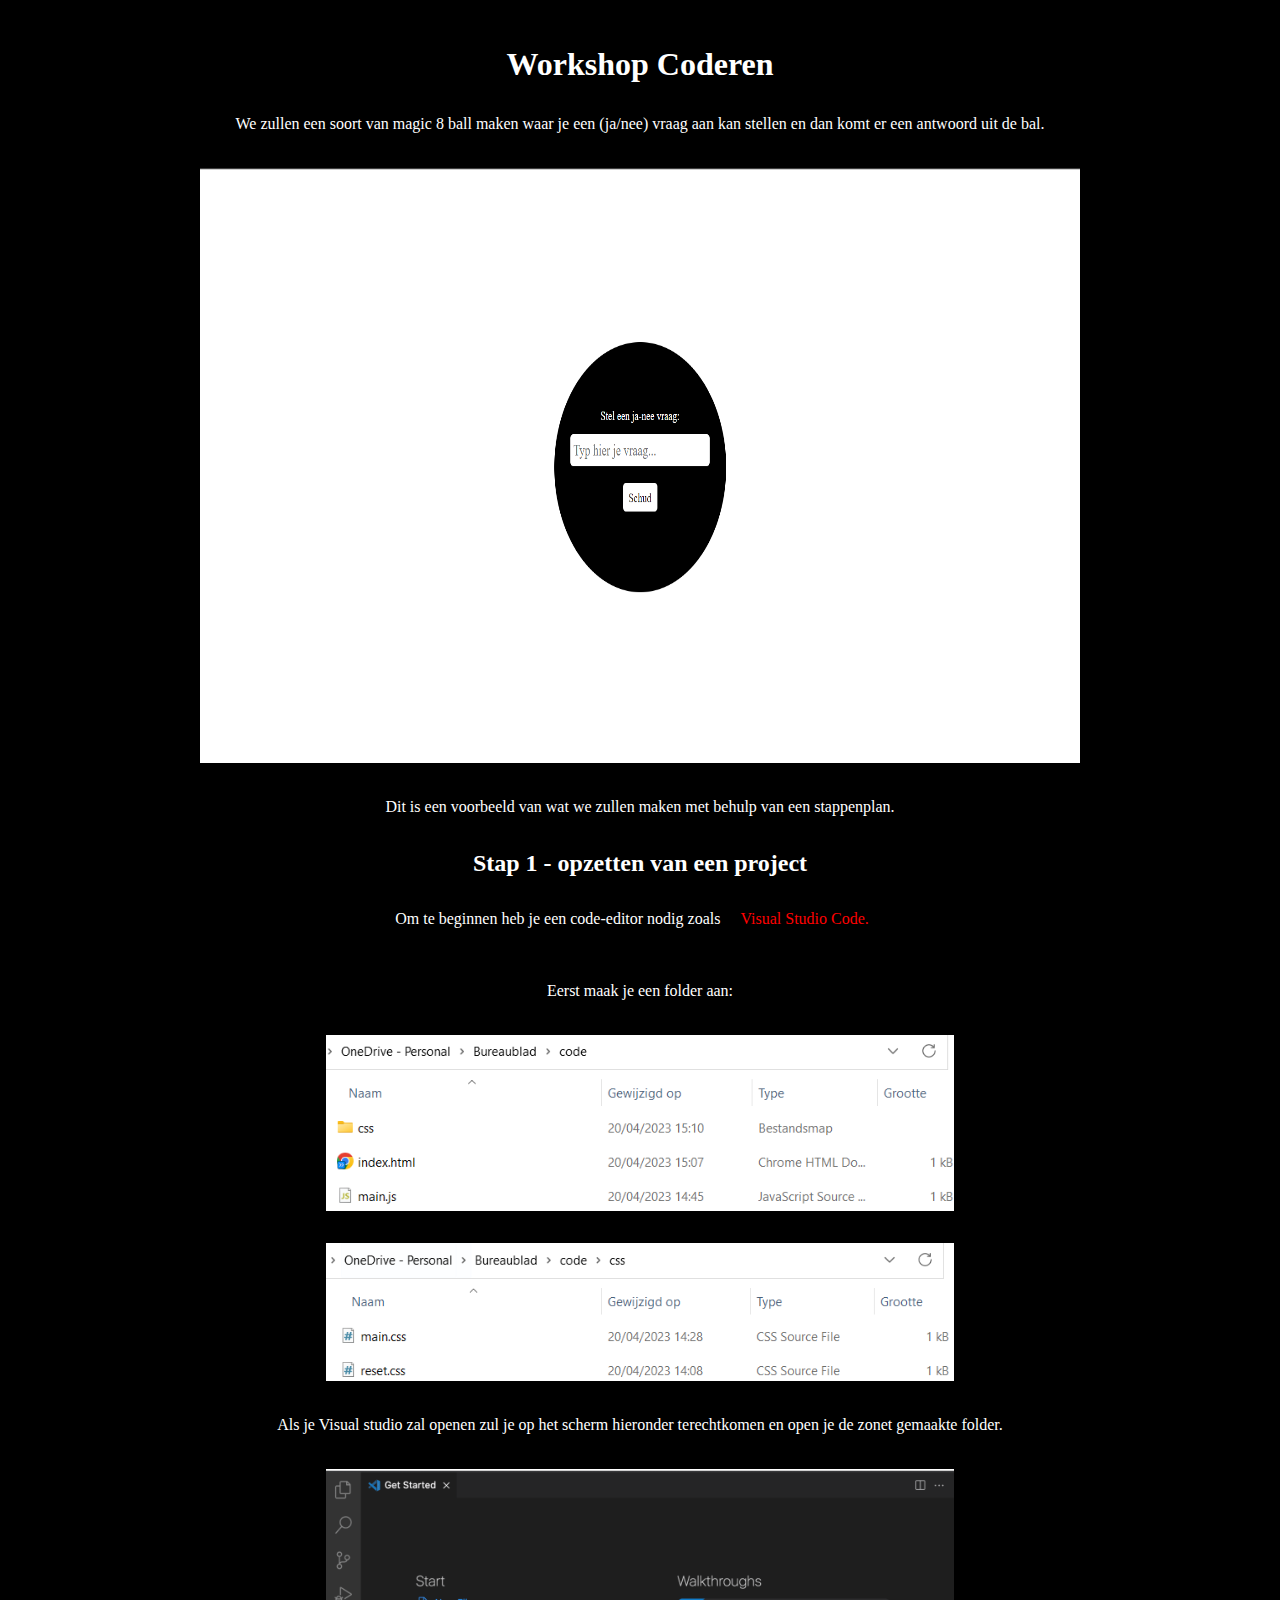
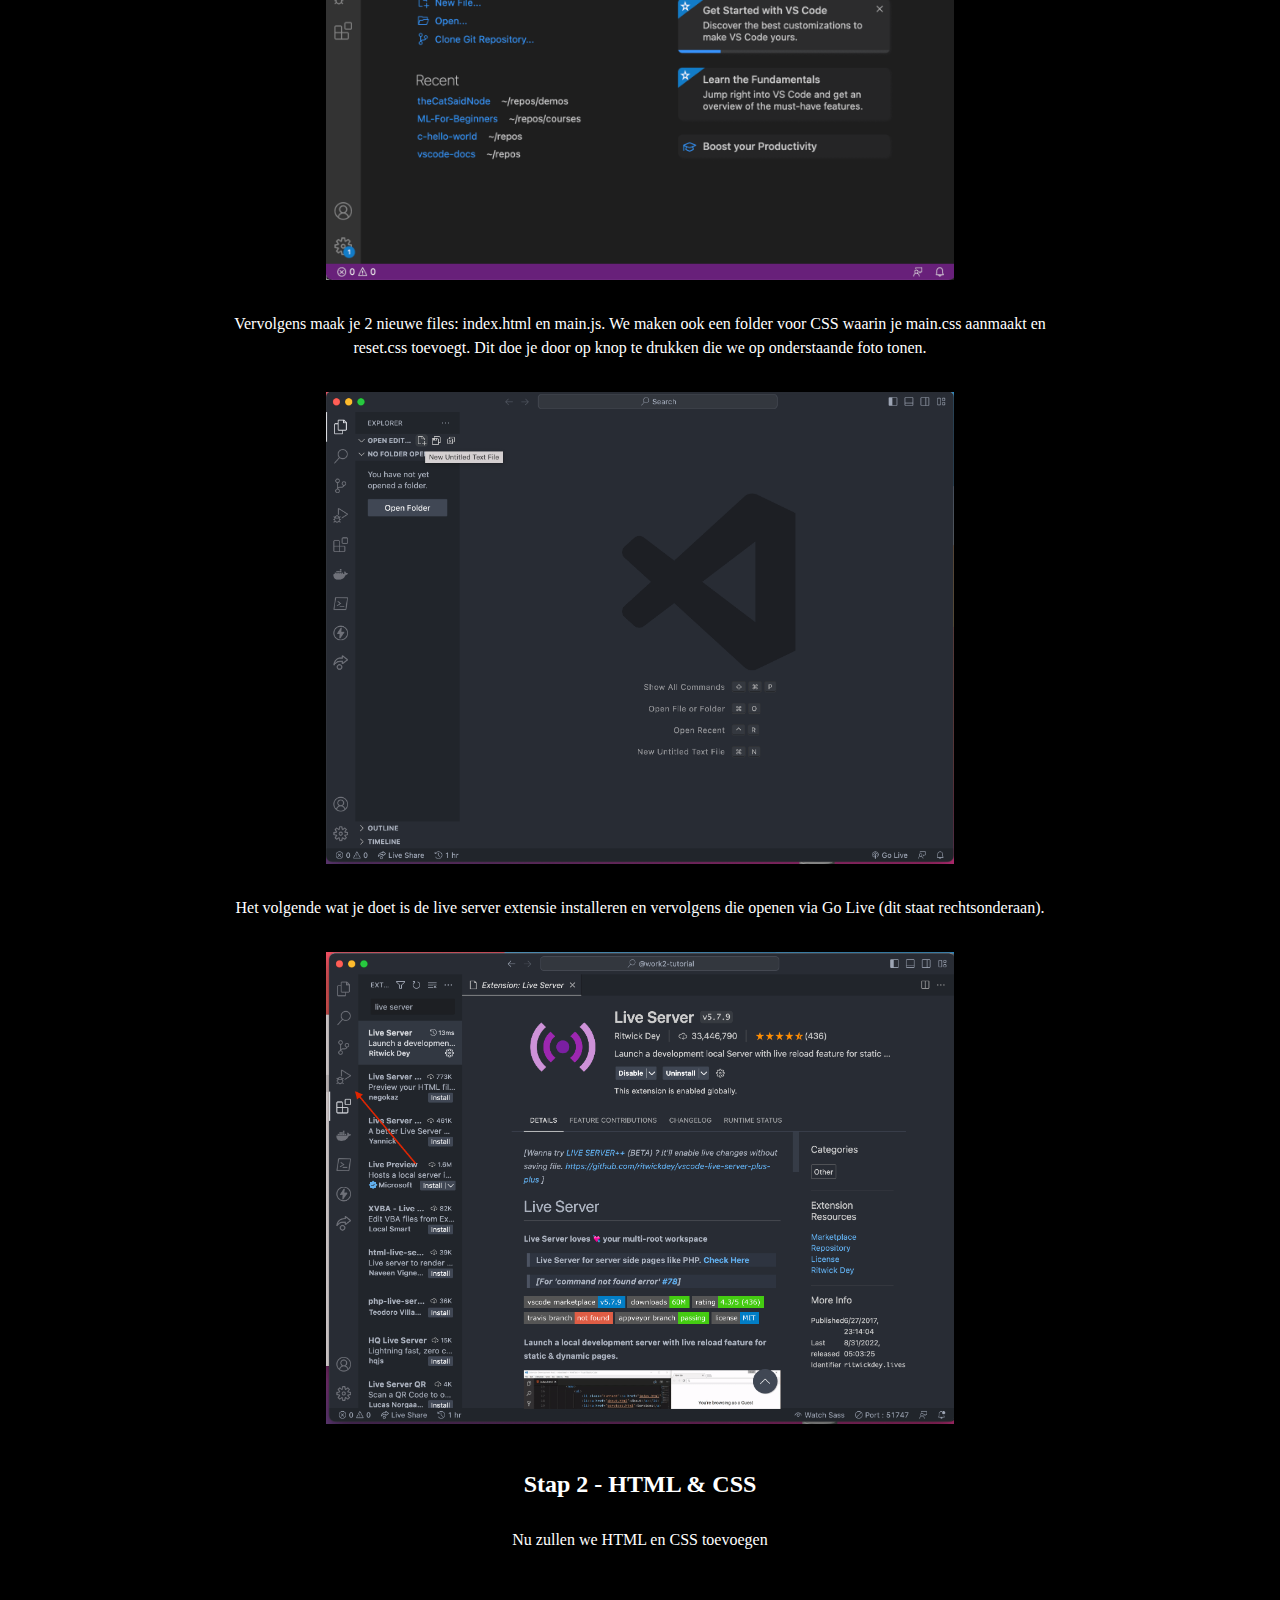
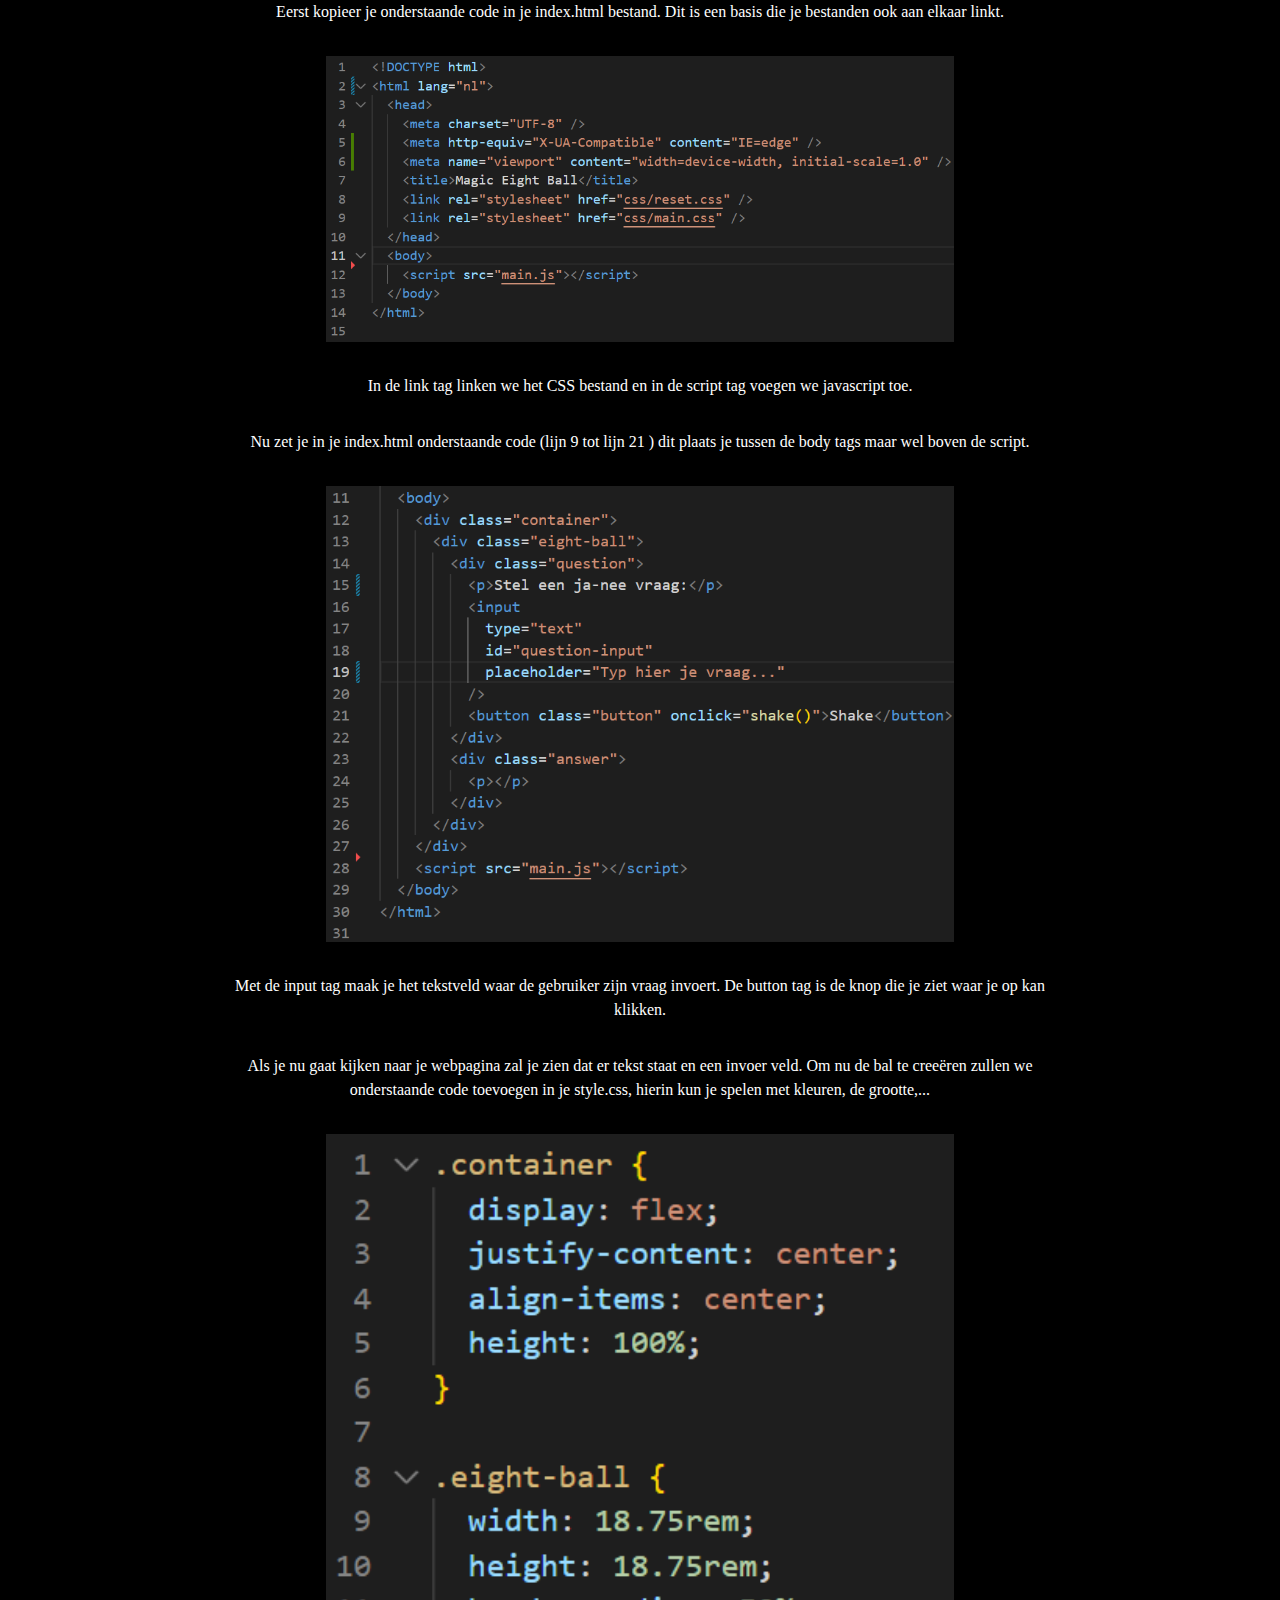
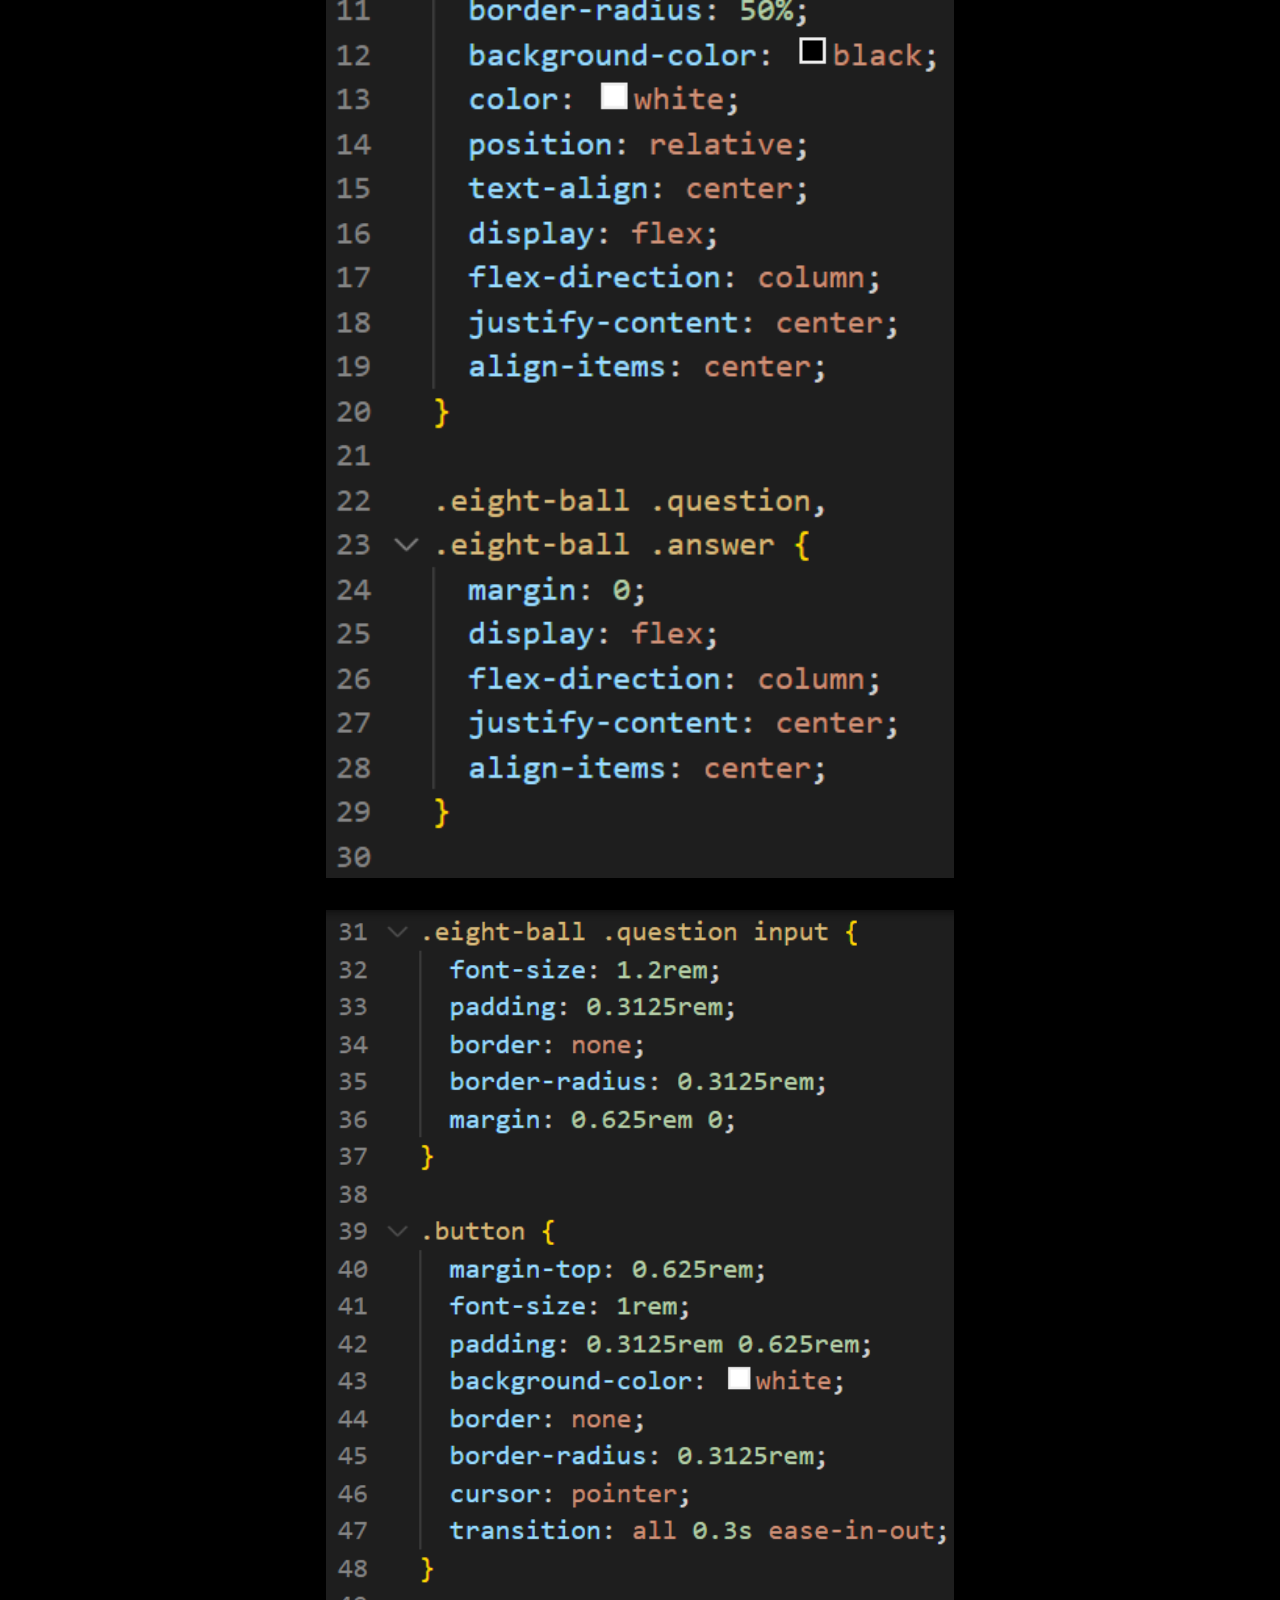
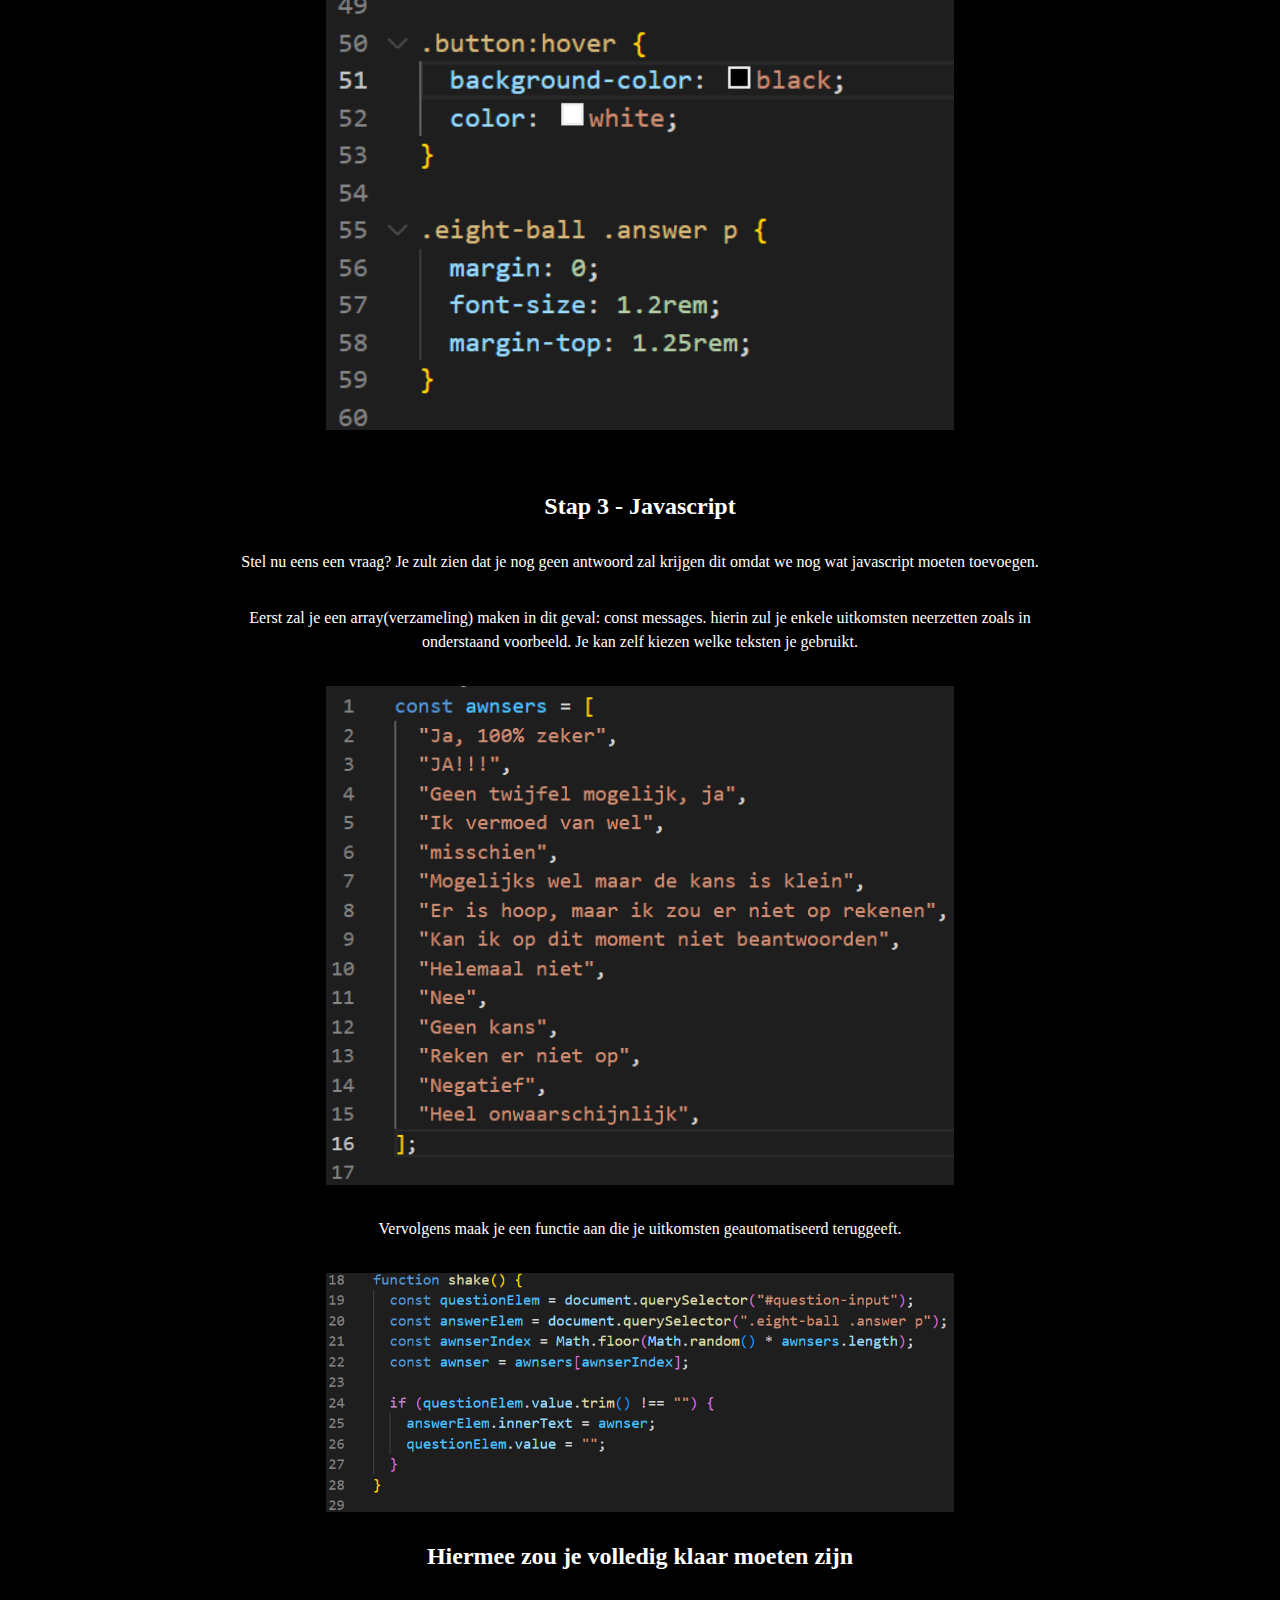
<file: index.html>
<!DOCTYPE html>
<html lang="en">
  <head>
    <meta charset="UTF-8" />
    <meta http-equiv="X-UA-Compatible" content="IE=edge" />
    <meta name="viewport" content="width=device-width, initial-scale=1.0" />
    <title>Workshop Tutorial</title>
    <link rel="stylesheet" href="css/reset.css" />
    <link rel="stylesheet" href="css/main.css" />
  </head>

  <body>
    <h1>Workshop Coderen</h1>
    <p>
      We zullen een soort van magic 8 ball maken waar je een (ja/nee) vraag aan
      kan stellen en dan komt er een antwoord uit de bal.
    </p>
    <img class="example" src="img/magic-ball.png" alt="magic 8 ball" />
    <p>
      Dit is een voorbeeld van wat we zullen maken met behulp van een
      stappenplan.
    </p>

    <h2>Stap 1 - opzetten van een project</h2>
    <p>
      Om te beginnen heb je een code-editor nodig zoals
      <a href="https://code.visualstudio.com/"> Visual Studio Code.</a>
    </p>

    <ul>
      <li>Eerst maak je een folder aan:</li>
      <img src="img/folder.png" alt="folder" />
      <img src="img/folderCSS.png" alt="folder CSS" />
      <li>
        Als je Visual studio zal openen zul je op het scherm hieronder
        terechtkomen en open je de zonet gemaakte folder.
      </li>
      <img src="img/startscherm.png" alt="startscherm" />
      <li>
        Vervolgens maak je 2 nieuwe files: index.html en main.js. We maken ook
        een folder voor CSS waarin je main.css aanmaakt en reset.css toevoegt.
        Dit doe je door op knop te drukken die we op onderstaande foto tonen.
      </li>
      <img src="img/files.png" alt="files" />
      <li>
        Het volgende wat je doet is de live server extensie installeren en
        vervolgens die openen via Go Live (dit staat rechtsonderaan).
      </li>
      <img src="img/extensie.png" alt="extension" />
    </ul>

    <h2>Stap 2 - HTML & CSS</h2>
    <p>Nu zullen we HTML en CSS toevoegen</p>
    <ul>
      <li>
        Eerst kopieer je onderstaande code in je index.html bestand. Dit is een
        basis die je bestanden ook aan elkaar linkt.
      </li>
      <img src="img/start-html.png" alt="start-html" />
      <p>
        In de link tag linken we het CSS bestand en in de script tag voegen we
        javascript toe.
      </p>
      <li>
        Nu zet je in je index.html onderstaande code (lijn 9 tot lijn 21 ) dit
        plaats je tussen de body tags maar wel boven de script.
      </li>
      <img src="img/create-ball.png" alt="create-ball" />
      <p>
        Met de input tag maak je het tekstveld waar de gebruiker zijn vraag
        invoert. De button tag is de knop die je ziet waar je op kan klikken.
      </p>
      <li>
        Als je nu gaat kijken naar je webpagina zal je zien dat er tekst staat
        en een invoer veld. Om nu de bal te creeëren zullen we onderstaande code
        toevoegen in je style.css, hierin kun je spelen met kleuren, de
        grootte,...
      </li>
      <img src="img/CSS1.png" />
      <img src="img/CSS2.png" />
    </ul>

    <ul>
      <h2>Stap 3 - Javascript</h2>
      <p>
        Stel nu eens een vraag? Je zult zien dat je nog geen antwoord zal
        krijgen dit omdat we nog wat javascript moeten toevoegen.
      </p>
      <li>
        Eerst zal je een array(verzameling) maken in dit geval: const messages.
        hierin zul je enkele uitkomsten neerzetten zoals in onderstaand
        voorbeeld. Je kan zelf kiezen welke teksten je gebruikt.
      </li>
      <img src="img/array.png" />
      <li>
        Vervolgens maak je een functie aan die je uitkomsten geautomatiseerd
        teruggeeft.
      </li>
      <img src="img/functie.png" />

      <h2>Hiermee zou je volledig klaar moeten zijn</h2>
    </ul>
  </body>
</html>
</file>
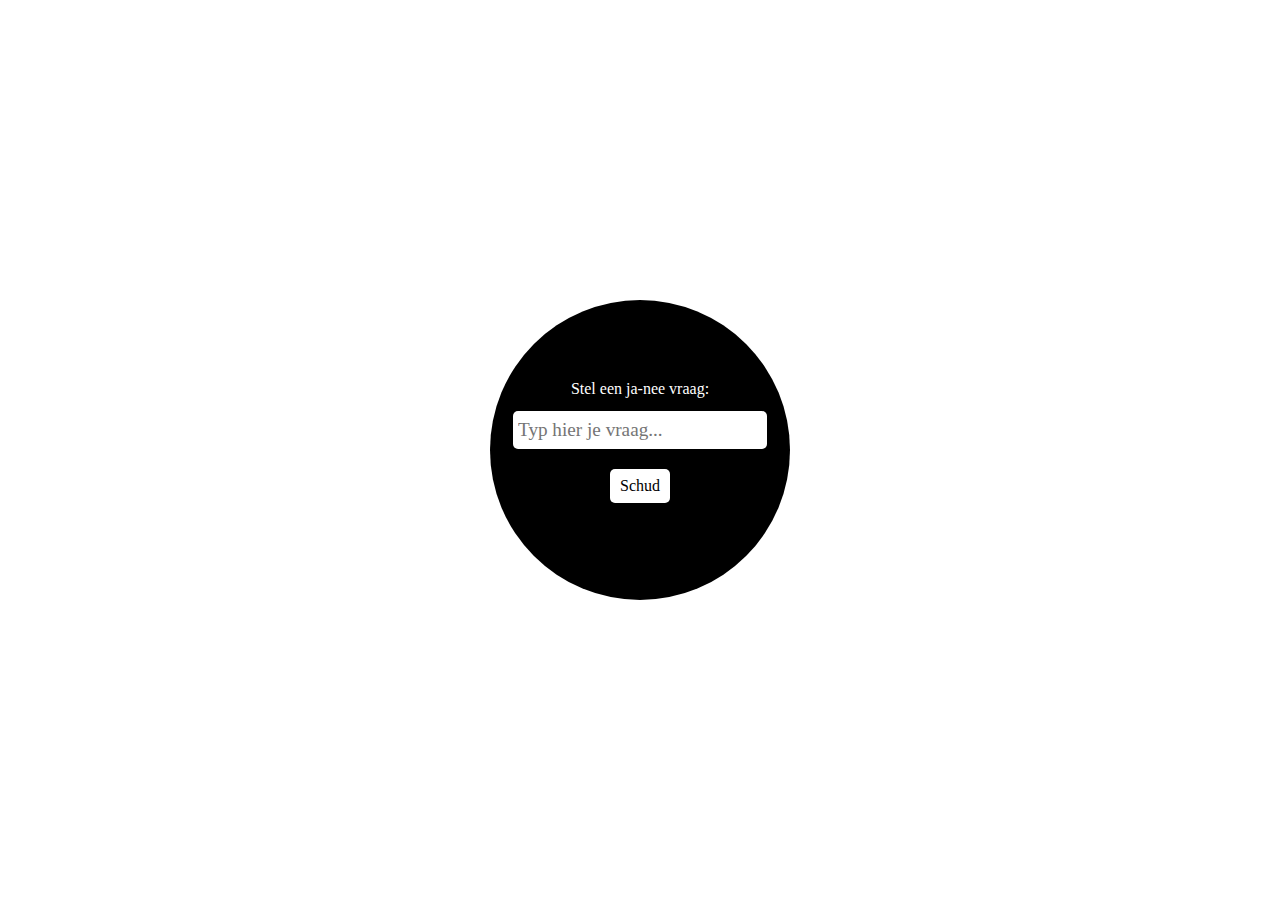
<file: code/index.html>
<!DOCTYPE html>
<html lang="nl">
  <head>
    <meta charset="UTF-8" />
    <meta http-equiv="X-UA-Compatible" content="IE=edge" />
    <meta name="viewport" content="width=device-width, initial-scale=1.0" />
    <title>Magic Eight Ball</title>
    <link rel="stylesheet" href="css/reset.css" />
    <link rel="stylesheet" href="css/main.css" />
  </head>
  <body>
    <div class="container">
      <div class="eight-ball">
        <div class="question">
          <p>Stel een ja-nee vraag:</p>
          <input
            type="text"
            id="question-input"
            placeholder="Typ hier je vraag..."
          />
          <button class="button" onclick="shake()">Schud</button>
        </div>
        <div class="answer">
          <p></p>
        </div>
      </div>
    </div>
    <script src="main.js"></script>
  </body>
</html>
</file>
<file: css/main.css>
* {
  background-color: black;
  color: white;
  text-align: center;
  padding: 1rem;
}
img {
  height: 36rem;
  display: block;
  margin-left: auto;
  margin-right: auto;
  width: 75%;
  height: 75%;
}

ul {
  margin: auto;
  width: 75%;
}

li {
  list-style: none;
}

a {
  color: red;
  text-decoration: none;
}
</file>
<file: code/css/main.css>
.container {
  display: flex;
  justify-content: center;
  align-items: center;
  height: 100%;
}

.eight-ball {
  width: 18.75rem;
  height: 18.75rem;
  border-radius: 50%;
  background-color: black;
  color: white;
  position: relative;
  text-align: center;
  display: flex;
  flex-direction: column;
  justify-content: center;
  align-items: center;
}

.eight-ball .question,
.eight-ball .answer {
  margin: 0;
  display: flex;
  flex-direction: column;
  justify-content: center;
  align-items: center;
}

.eight-ball .question input {
  font-size: 1.2rem;
  padding: 0.3125rem;
  border: none;
  border-radius: 0.3125rem;
  margin: 0.625rem 0;
}

.button {
  margin-top: 0.625rem;
  font-size: 1rem;
  padding: 0.3125rem 0.625rem;
  background-color: white;
  border: none;
  border-radius: 0.3125rem;
  cursor: pointer;
  transition: all 0.3s ease-in-out;
}

.button:hover {
  background-color: black;
  color: white;
}

.eight-ball .answer p {
  margin: 0;
  font-size: 1.2rem;
  margin-top: 1.25rem;
}
</file>
